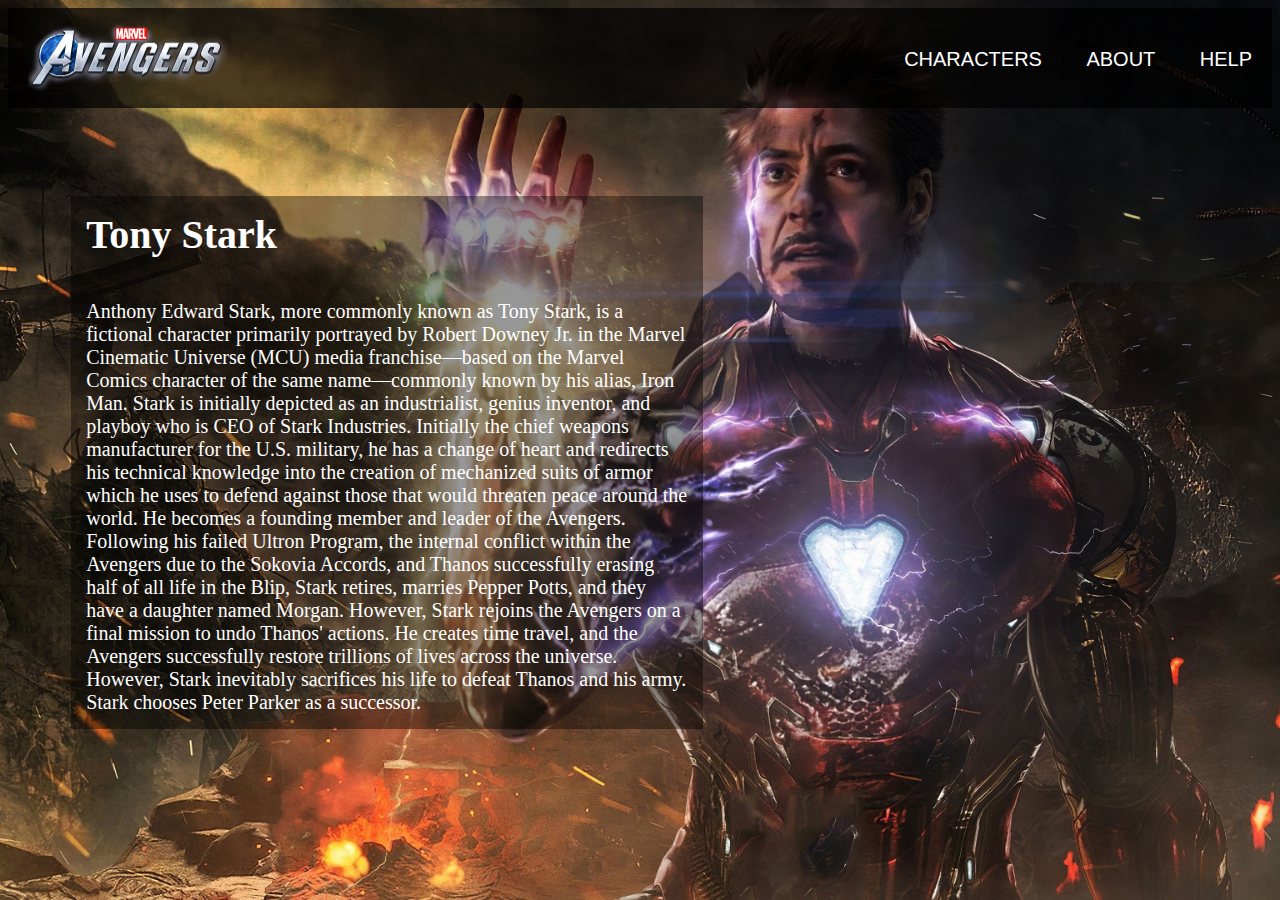
<file: week1/Day1/DailyChallenge/index.html>
<!DOCTYPE html>
<html lang="en">
<head>
    <meta charset="UTF-8">
    <meta http-equiv="X-UA-Compatible" content="IE=edge">
    <meta name="viewport" content="width=device-width, initial-scale=1.0">
    <title>I'm Iron Man</title>
    <link rel="stylesheet" href="style.css">
</head>
<body>
    <nav>
        <img src="./img/logo.png" alt="logo" width="200px" id="logo">

        <ul>
            <li><a href="#">CHARACTERS</a></li>
             <li><a href="#">ABOUT</a></li>
            <li><a href="#">HELP</a></li>
        </ul>
    </nav>
    
    <body>
        <article>
            <h1>Tony Stark</h1>
            <p>
                Anthony Edward Stark, more commonly known as Tony Stark, is a fictional character primarily portrayed by Robert Downey Jr. in the Marvel Cinematic Universe (MCU) media franchise—based on the Marvel Comics character of the same name—commonly known by his alias, Iron Man. Stark is initially depicted as an industrialist, genius inventor, and playboy who is CEO of Stark Industries. Initially the chief weapons manufacturer for the U.S. military, he has a change of heart and redirects his technical knowledge into the creation of mechanized suits of armor which he uses to defend against those that would threaten peace around the world. He becomes a founding member and leader of the Avengers. Following his failed Ultron Program, the internal conflict within the Avengers due to the Sokovia Accords, and Thanos successfully erasing half of all life in the Blip, Stark retires, marries Pepper Potts, and they have a daughter named Morgan. However, Stark rejoins the Avengers on a final mission to undo Thanos' actions. He creates time travel, and the Avengers successfully restore trillions of lives across the universe. However, Stark inevitably sacrifices his life to defeat Thanos and his army. Stark chooses Peter Parker as a successor.
            </p>
        </article>
        
    </body>


</body>
</html>
</file>
<file: week1/Day1/DailyChallenge/style.css>
html{
    height: 100%;
}

body{
    background-color: black;
    background-image:url(img/74c7d1a23bbbb4445b81e26068761e45.jpg) ;
    background-repeat:no-repeat;
    background-size:cover ;
}

nav{
    background-color: rgba(0, 0, 0, 0.692);
    min-width: 100%;
    height:100px;
}

#logo {
    padding-left: 1.25rem;
    padding-top: 10px;
    padding-bottom: 10px;

}


nav ul {
    display: inline;
    color: white;
    font-family: 'Roboto', sans-serif;
    margin-top: 1.25rem;
    margin-bottom: 1.25rem;
    float: right;;
    color: white;
    padding-left: 1.25rem;
}
nav ul li {
    display: inline-block;
    padding-top: 1.25rem;
    padding-bottom: 1.25rem;
    padding-left: 1.25rem;
    padding-right: 1.25rem;
}

nav ul li a {
    font-size: 1.25rem;
    color: white;
    text-decoration: none;
}


article{
    width: 50%;
    margin-top: 7%;
    margin-left: 5%;
    background-color: rgba(0, 0, 0, 0.404);
}

article h1{
    font-size: 2.5rem;
    color: white;
    padding: 15px 0 0 15px;
}

article p{
    font-size: 1.25rem;
    color: white;
    padding: 15px;
}
</file>
